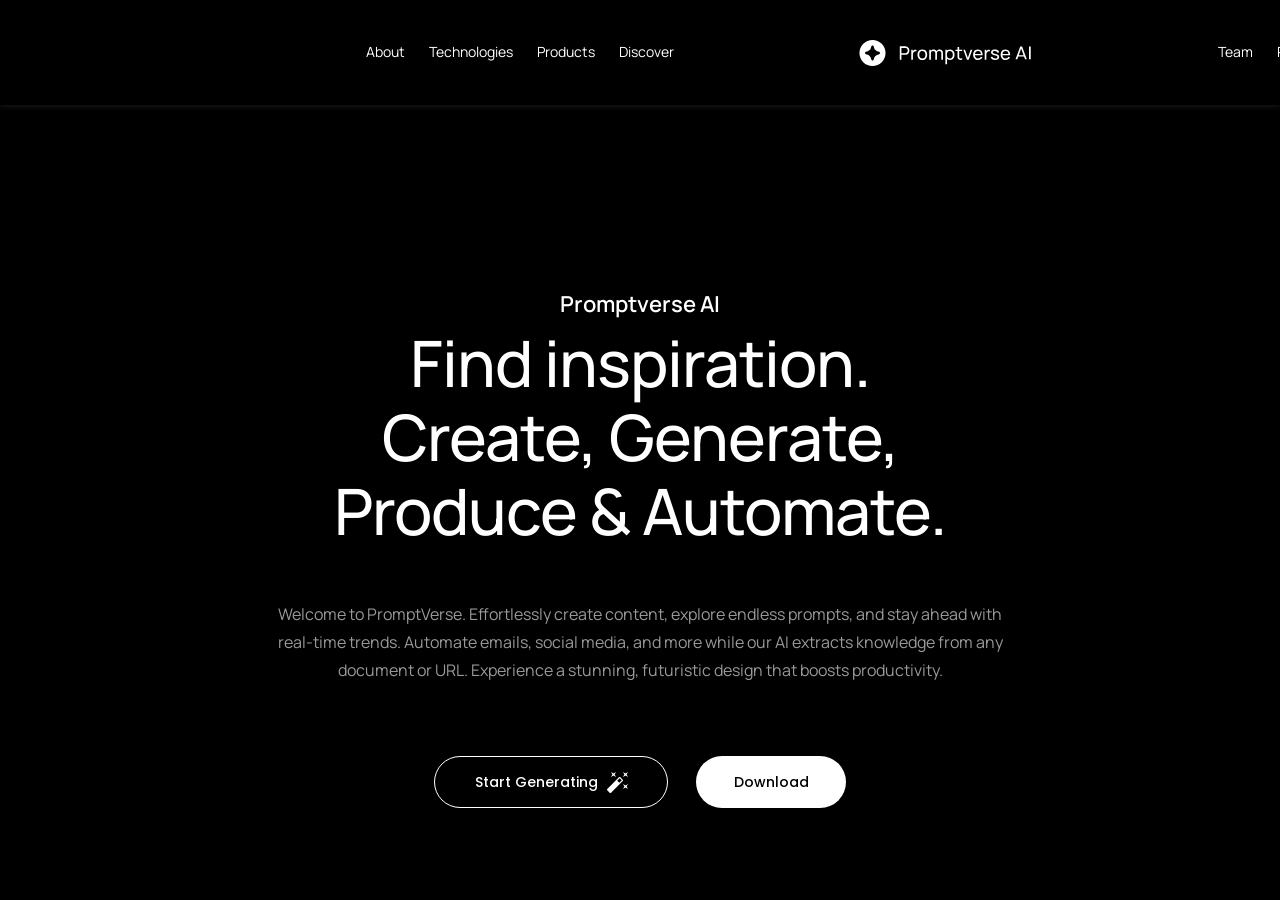
<file: Project/backup ver 1.0/index.html>
<!DOCTYPE html>
<html lang="en">
<head>
    <meta charset="UTF-8">
    <meta name="viewport" content="width=device-width, initial-scale=1.0">
    <title>Prompverse AI</title>
    <!-- CSS Reference -->
    <link type="text/css" rel="stylesheet" href="./css/style.css">
    <!-- Font Reference -->
    <link rel="preconnect" href="https://fonts.googleapis.com">
    <link rel="preconnect" href="https://fonts.gstatic.com" crossorigin>
    <link href="https://fonts.googleapis.com/css2?family=Manrope:wght@200..800&family=Poppins:ital,wght@0,100;0,200;0,300;0,400;0,500;0,600;0,700;0,800;0,900;1,100;1,200;1,300;1,400;1,500;1,600;1,700;1,800;1,900&display=swap" rel="stylesheet">

</head>
<body>
    <header>
        <!--- navbar SECTION --->
        <nav class="navbar">
        <nav class="navbar-left">
            <a href="#about">About</a>
            <a href="#technologies">Technologies</a>
            <a href="#products">Products</a>
            <a href="#discover">Discover</a>
        </nav>
        <div class="navbar-center">
            <svg width="204" height="33" viewBox="0 0 204 33" fill="none" xmlns="http://www.w3.org/2000/svg">
                <path d="M15.375 1.125C11.2973 1.125 7.3866 2.74486 4.50323 5.62823C1.61986 8.5116 0 12.4223 0 16.5C0 20.5777 1.61986 24.4884 4.50323 27.3718C7.3866 30.2551 11.2973 31.875 15.375 31.875C19.4527 31.875 23.3634 30.2551 26.2468 27.3718C29.1301 24.4884 30.75 20.5777 30.75 16.5C30.75 12.4223 29.1301 8.5116 26.2468 5.62823C23.3634 2.74486 19.4527 1.125 15.375 1.125ZM23.91 17.385C23.7208 17.6339 23.4586 17.8174 23.16 17.91L20.745 18.72C20.007 18.9722 19.3354 19.3875 18.78 19.935C18.2283 20.4871 17.8124 21.1598 17.565 21.9L16.74 24.315C16.629 24.5873 16.4479 24.8254 16.215 25.005C15.966 25.1854 15.6675 25.2849 15.36 25.29C15.051 25.2945 14.7495 25.1941 14.505 25.005C14.2555 24.8259 14.0671 24.5746 13.965 24.285L13.17 21.87C12.9229 21.1272 12.5052 20.4526 11.9504 19.9004C11.3955 19.3481 10.719 18.9336 9.975 18.69L7.575 17.895C7.28539 17.7929 7.03407 17.6045 6.855 17.355C6.66802 17.1094 6.56778 16.8087 6.57 16.5C6.57202 16.1874 6.67166 15.8832 6.855 15.63C7.02727 15.3869 7.27515 15.2075 7.56 15.12L9.975 14.31C10.7215 14.0572 11.4028 13.6423 11.97 13.095C12.525 12.534 12.9405 11.85 13.185 11.1L13.995 8.73C14.0849 8.4462 14.2572 8.19556 14.49 8.01C14.7292 7.80798 15.0319 7.69648 15.345 7.695C15.6426 7.68989 15.935 7.77343 16.185 7.935C16.449 8.0991 16.6498 8.34751 16.755 8.64L17.565 11.085C17.817 11.8395 18.237 12.5265 18.795 13.095C19.3587 13.6392 20.0345 14.0539 20.775 14.31L23.19 15.15C23.477 15.2415 23.7251 15.4263 23.895 15.675C24.0701 15.9258 24.1643 16.2241 24.165 16.53C24.1635 16.833 24.075 17.13 23.91 17.385Z" fill="white"/>
                <path d="M47.5214 24.5V8.66H53.7804C53.9344 8.66 54.1178 8.66733 54.3304 8.682C54.5431 8.68933 54.7484 8.71133 54.9464 8.748C55.8044 8.88 56.5231 9.17333 57.1024 9.628C57.6891 10.0827 58.1291 10.6583 58.4224 11.355C58.7158 12.0443 58.8624 12.8107 58.8624 13.654C58.8624 14.49 58.7121 15.2563 58.4114 15.953C58.1181 16.6423 57.6781 17.218 57.0914 17.68C56.5121 18.1347 55.7971 18.428 54.9464 18.56C54.7484 18.5893 54.5431 18.6113 54.3304 18.626C54.1178 18.6407 53.9344 18.648 53.7804 18.648H49.4794V24.5H47.5214ZM49.4794 16.789H53.7144C53.8538 16.789 54.0114 16.7817 54.1874 16.767C54.3708 16.7523 54.5431 16.7267 54.7044 16.69C55.2104 16.5727 55.6211 16.36 55.9364 16.052C56.2591 15.7367 56.4938 15.37 56.6404 14.952C56.7871 14.5267 56.8604 14.094 56.8604 13.654C56.8604 13.214 56.7871 12.785 56.6404 12.367C56.4938 11.9417 56.2591 11.5713 55.9364 11.256C55.6211 10.9407 55.2104 10.728 54.7044 10.618C54.5431 10.574 54.3708 10.5483 54.1874 10.541C54.0114 10.5263 53.8538 10.519 53.7144 10.519H49.4794V16.789ZM61.0566 24.5V12.62H62.8056V15.491L62.5196 15.117C62.6589 14.7503 62.8386 14.413 63.0586 14.105C63.2859 13.797 63.5389 13.544 63.8176 13.346C64.1256 13.0967 64.4739 12.906 64.8626 12.774C65.2513 12.642 65.6473 12.565 66.0506 12.543C66.4539 12.5137 66.8316 12.5393 67.1836 12.62V14.457C66.7729 14.347 66.3219 14.3177 65.8306 14.369C65.3393 14.4203 64.8846 14.6 64.4666 14.908C64.0853 15.1793 63.7883 15.5093 63.5756 15.898C63.3703 16.2867 63.2273 16.7083 63.1466 17.163C63.0659 17.6103 63.0256 18.0687 63.0256 18.538V24.5H61.0566ZM74.1088 24.83C72.9281 24.83 71.9088 24.5623 71.0508 24.027C70.2001 23.4917 69.5438 22.751 69.0818 21.805C68.6198 20.859 68.3888 19.7737 68.3888 18.549C68.3888 17.3023 68.6235 16.2097 69.0928 15.271C69.5621 14.3323 70.2258 13.6027 71.0838 13.082C71.9418 12.554 72.9501 12.29 74.1088 12.29C75.2968 12.29 76.3198 12.5577 77.1778 13.093C78.0358 13.621 78.6921 14.358 79.1468 15.304C79.6088 16.2427 79.8398 17.3243 79.8398 18.549C79.8398 19.7883 79.6088 20.881 79.1468 21.827C78.6848 22.7657 78.0248 23.5027 77.1668 24.038C76.3088 24.566 75.2895 24.83 74.1088 24.83ZM74.1088 22.971C75.3408 22.971 76.2575 22.5603 76.8588 21.739C77.4601 20.9177 77.7608 19.8543 77.7608 18.549C77.7608 17.207 77.4565 16.14 76.8478 15.348C76.2391 14.5487 75.3261 14.149 74.1088 14.149C73.2801 14.149 72.5981 14.336 72.0628 14.71C71.5275 15.084 71.1278 15.601 70.8638 16.261C70.5998 16.921 70.4678 17.6837 70.4678 18.549C70.4678 19.8837 70.7758 20.9543 71.3918 21.761C72.0078 22.5677 72.9135 22.971 74.1088 22.971ZM96.4627 24.5L96.4737 16.899C96.4737 16.0117 96.2353 15.3187 95.7587 14.82C95.2893 14.314 94.677 14.061 93.9217 14.061C93.4817 14.061 93.0637 14.1637 92.6677 14.369C92.2717 14.567 91.949 14.8823 91.6997 15.315C91.4503 15.7403 91.3257 16.2867 91.3257 16.954L90.2917 16.536C90.277 15.6927 90.4493 14.9557 90.8087 14.325C91.1753 13.687 91.674 13.192 92.3047 12.84C92.9353 12.488 93.6467 12.312 94.4387 12.312C95.678 12.312 96.6533 12.6897 97.3647 13.445C98.076 14.193 98.4317 15.2013 98.4317 16.47L98.4207 24.5H96.4627ZM82.2507 24.5V12.62H83.9997V15.799H84.2197V24.5H82.2507ZM89.3677 24.5L89.3787 16.976C89.3787 16.0667 89.144 15.3553 88.6747 14.842C88.2053 14.3213 87.582 14.061 86.8047 14.061C86.0347 14.061 85.4113 14.325 84.9347 14.853C84.458 15.381 84.2197 16.0813 84.2197 16.954L83.1857 16.338C83.1857 15.568 83.369 14.8787 83.7357 14.27C84.1023 13.6613 84.601 13.1847 85.2317 12.84C85.8623 12.488 86.5773 12.312 87.3767 12.312C88.176 12.312 88.8727 12.4807 89.4667 12.818C90.0607 13.1553 90.519 13.6393 90.8417 14.27C91.1643 14.8933 91.3257 15.6377 91.3257 16.503L91.3147 24.5H89.3677ZM106.753 24.83C105.638 24.83 104.7 24.555 103.937 24.005C103.174 23.4477 102.595 22.696 102.199 21.75C101.81 20.7967 101.616 19.7297 101.616 18.549C101.616 17.3537 101.81 16.283 102.199 15.337C102.595 14.391 103.174 13.6467 103.937 13.104C104.707 12.5613 105.649 12.29 106.764 12.29C107.864 12.29 108.81 12.565 109.602 13.115C110.401 13.6577 111.014 14.402 111.439 15.348C111.864 16.294 112.077 17.361 112.077 18.549C112.077 19.737 111.864 20.804 111.439 21.75C111.014 22.696 110.401 23.4477 109.602 24.005C108.81 24.555 107.86 24.83 106.753 24.83ZM101.286 29.78V12.62H103.035V21.365H103.255V29.78H101.286ZM106.511 23.037C107.296 23.037 107.945 22.839 108.458 22.443C108.971 22.047 109.356 21.5117 109.613 20.837C109.87 20.155 109.998 19.3923 109.998 18.549C109.998 17.713 109.87 16.9577 109.613 16.283C109.364 15.6083 108.975 15.073 108.447 14.677C107.926 14.281 107.263 14.083 106.456 14.083C105.686 14.083 105.048 14.2737 104.542 14.655C104.036 15.029 103.658 15.5533 103.409 16.228C103.16 16.8953 103.035 17.669 103.035 18.549C103.035 19.4143 103.156 20.188 103.398 20.87C103.647 21.5447 104.029 22.0763 104.542 22.465C105.055 22.8463 105.712 23.037 106.511 23.037ZM121.121 24.5C120.417 24.6393 119.721 24.6943 119.031 24.665C118.349 24.643 117.741 24.5073 117.205 24.258C116.67 24.0013 116.263 23.6053 115.984 23.07C115.75 22.6007 115.621 22.1277 115.599 21.651C115.585 21.167 115.577 20.6207 115.577 20.012V9.32H117.535V19.924C117.535 20.408 117.539 20.8223 117.546 21.167C117.561 21.5117 117.638 21.8087 117.777 22.058C118.041 22.5273 118.459 22.8023 119.031 22.883C119.611 22.9637 120.307 22.9417 121.121 22.817V24.5ZM113.168 14.237V12.62H121.121V14.237H113.168ZM126.745 24.5L122.433 12.62H124.413L127.746 22.003L131.068 12.62H133.059L128.747 24.5H126.745ZM139.767 24.83C138.601 24.83 137.582 24.5733 136.709 24.06C135.844 23.5393 135.169 22.817 134.685 21.893C134.201 20.9617 133.959 19.8763 133.959 18.637C133.959 17.339 134.197 16.217 134.674 15.271C135.151 14.3177 135.814 13.5843 136.665 13.071C137.523 12.5503 138.528 12.29 139.679 12.29C140.874 12.29 141.89 12.565 142.726 13.115C143.569 13.665 144.2 14.4497 144.618 15.469C145.043 16.4883 145.227 17.702 145.168 19.11H143.188V18.406C143.166 16.9467 142.869 15.8577 142.297 15.139C141.725 14.413 140.874 14.05 139.745 14.05C138.535 14.05 137.615 14.4387 136.984 15.216C136.353 15.9933 136.038 17.108 136.038 18.56C136.038 19.9607 136.353 21.046 136.984 21.816C137.615 22.586 138.513 22.971 139.679 22.971C140.464 22.971 141.146 22.7913 141.725 22.432C142.304 22.0727 142.759 21.5557 143.089 20.881L144.97 21.53C144.508 22.5787 143.811 23.3927 142.88 23.972C141.956 24.544 140.918 24.83 139.767 24.83ZM135.378 19.11V17.537H144.156V19.11H135.378ZM147.617 24.5V12.62H149.366V15.491L149.08 15.117C149.219 14.7503 149.399 14.413 149.619 14.105C149.846 13.797 150.099 13.544 150.378 13.346C150.686 13.0967 151.034 12.906 151.423 12.774C151.812 12.642 152.208 12.565 152.611 12.543C153.014 12.5137 153.392 12.5393 153.744 12.62V14.457C153.333 14.347 152.882 14.3177 152.391 14.369C151.9 14.4203 151.445 14.6 151.027 14.908C150.646 15.1793 150.349 15.5093 150.136 15.898C149.931 16.2867 149.788 16.7083 149.707 17.163C149.626 17.6103 149.586 18.0687 149.586 18.538V24.5H147.617ZM159.882 24.819C158.467 24.819 157.305 24.511 156.395 23.895C155.493 23.2717 154.94 22.4027 154.734 21.288L156.736 20.969C156.898 21.6143 157.268 22.1277 157.847 22.509C158.427 22.883 159.145 23.07 160.003 23.07C160.817 23.07 161.455 22.9013 161.917 22.564C162.379 22.2267 162.61 21.7683 162.61 21.189C162.61 20.8517 162.533 20.5803 162.379 20.375C162.225 20.1623 161.906 19.9643 161.422 19.781C160.946 19.5977 160.223 19.3777 159.255 19.121C158.207 18.8423 157.382 18.5527 156.78 18.252C156.179 17.9513 155.75 17.603 155.493 17.207C155.237 16.811 155.108 16.3307 155.108 15.766C155.108 15.0693 155.299 14.4607 155.68 13.94C156.062 13.412 156.593 13.005 157.275 12.719C157.965 12.433 158.764 12.29 159.673 12.29C160.575 12.29 161.382 12.433 162.093 12.719C162.805 13.005 163.377 13.412 163.809 13.94C164.249 14.4607 164.51 15.0693 164.59 15.766L162.588 16.129C162.493 15.491 162.185 14.9887 161.664 14.622C161.151 14.2553 160.487 14.061 159.673 14.039C158.903 14.0097 158.276 14.1453 157.792 14.446C157.316 14.7467 157.077 15.1537 157.077 15.667C157.077 15.953 157.165 16.1987 157.341 16.404C157.525 16.6093 157.858 16.8037 158.342 16.987C158.834 17.1703 159.545 17.3793 160.476 17.614C161.525 17.878 162.35 18.1677 162.951 18.483C163.56 18.791 163.993 19.1577 164.249 19.583C164.506 20.001 164.634 20.518 164.634 21.134C164.634 22.278 164.213 23.18 163.369 23.84C162.526 24.4927 161.364 24.819 159.882 24.819ZM172.209 24.83C171.043 24.83 170.023 24.5733 169.151 24.06C168.285 23.5393 167.611 22.817 167.127 21.893C166.643 20.9617 166.401 19.8763 166.401 18.637C166.401 17.339 166.639 16.217 167.116 15.271C167.592 14.3177 168.256 13.5843 169.107 13.071C169.965 12.5503 170.969 12.29 172.121 12.29C173.316 12.29 174.332 12.565 175.168 13.115C176.011 13.665 176.642 14.4497 177.06 15.469C177.485 16.4883 177.668 17.702 177.61 19.11H175.63V18.406C175.608 16.9467 175.311 15.8577 174.739 15.139C174.167 14.413 173.316 14.05 172.187 14.05C170.977 14.05 170.056 14.4387 169.426 15.216C168.795 15.9933 168.48 17.108 168.48 18.56C168.48 19.9607 168.795 21.046 169.426 21.816C170.056 22.586 170.955 22.971 172.121 22.971C172.905 22.971 173.587 22.7913 174.167 22.432C174.746 22.0727 175.201 21.5557 175.531 20.881L177.412 21.53C176.95 22.5787 176.253 23.3927 175.322 23.972C174.398 24.544 173.36 24.83 172.209 24.83ZM167.82 19.11V17.537H176.598V19.11H167.82Z" fill="white"/>
                <path d="M193.969 20.656H187.193L186.005 24H183.959L189.503 8.754H191.703L197.225 24H195.157L193.969 20.656ZM193.397 19.072L190.581 11.196L187.765 19.072H193.397ZM201.854 8.754V24H199.852V8.754H201.854Z" fill="white"/>
            </svg>
        </div>
        <nav class="navbar-right">
            <a href="#team">Team</a>
            <a href="#pricing">Pricing</a>
            <a href="#premium">Buy Premium</a>
            <button class="get-started">Get Started</button>
        </nav>
    </nav>
    </header>
    <!--- HERO SECTION --->
    <div class="hero-section">
        <div class="hero-main">
            <span>Promptverse AI</span>
            <h1>Find inspiration. Create, Generate, Produce & Automate.</h1>
            <div class="hero-description">
            <p>Welcome to PromptVerse. Effortlessly create content, explore endless prompts, and stay ahead with real-time trends. Automate emails, social media, and more while our AI extracts knowledge from any document or URL. Experience a stunning, futuristic design that boosts productivity.</p>
            </div>
            <div class="hero-buttons">
                <button class="start-generating">Start Generating  <svg width="21" height="21" viewBox="0 0 21 21" fill="none" xmlns="http://www.w3.org/2000/svg">
                            <path d="M6.5025 3.6L4.0025 5L5.4025 2.5L4.0025 0L6.5025 1.4L9.0025 0L7.6025 2.5L9.0025 5L6.5025 3.6ZM18.5025 13.4L21.0025 12L19.6025 14.5L21.0025 17L18.5025 15.6L16.0025 17L17.4025 14.5L16.0025 12L18.5025 13.4ZM21.0025 0L19.6025 2.5L21.0025 5L18.5025 3.6L16.0025 5L17.4025 2.5L16.0025 0L18.5025 1.4L21.0025 0ZM12.3425 10.78L14.7825 8.34L12.6625 6.22L10.2225 8.66L12.3425 10.78ZM13.3725 5.29L15.7125 7.63C16.1025 8 16.1025 8.65 15.7125 9.04L4.0425 20.71C3.6525 21.1 3.0025 21.1 2.6325 20.71L0.2925 18.37C-0.0975 18 -0.0975 17.35 0.2925 16.96L11.9625 5.29C12.3525 4.9 13.0025 4.9 13.3725 5.29Z" fill="white"/>
                    </svg>
                </button>
                <button class="download">Download</button>
            </div>
        </div>
    </div>
</body>
</html>
</file>
<file: Project/backup ver 1.0/css/style.css>
body {
    margin: 0;
    padding: 0;
    background-color: #000000;
    line-height: 1.6;
    font-family: 'Manrope', 'Poppins', sans-serif;
}

/* Navbar */
.navbar {
    display: grid;
    grid-template-columns: 1fr auto 1fr;
    align-items: center;
    column-gap: 182px;
    height: 105px;
    padding: 0 60px;
    box-sizing: content-box;
    box-shadow: 0px 2px 5px 0px rgba(38,35,35,0.6);
    -webkit-box-shadow: 0px 2px 5px 0px rgba(38,35,35,0.6);
    -moz-box-shadow: 0px 2px 5px 0px rgba(38,35,35,0.6);
}

.navbar-center {
    justify-content: center;
    align-items: center;
    display: flex;
    margin: 0;
    padding: 0;
}

.navbar-center svg {
    display: block;
    width: 180px;
    height: 28px;
    margin: 0;
}

.navbar-left, .navbar-right {
    display: flex;
    gap: 24px;
    color: white;
}

.navbar-left {
    justify-self: start;
    margin-left: 306px;
}

.navbar-left a, .navbar-right a {
    cursor: pointer;
    text-decoration: none;
    font-weight: 400;
    font-size: 14px;
    color: white;
    transition: opacity 0.3s;
    white-space: nowrap;
}

.navbar-left a:hover, .navbar-right a:hover {
    opacity: 0.8;
}

.navbar-right {
    align-items: center;
    justify-self: end;
    flex: 1;
    margin-right: 306px;
}

.get-started {
    display: inline-flex;
    align-items: center;
    justify-content: center;
    background-color: #ffffff;
    color: #0A0A0A;
    padding: 14px 34px;
    border-radius: 55px;
    font-weight: 700;
    font-size: 14px;
    white-space: nowrap;
    border: none;
    cursor: pointer;
    transition: opacity 0.3s, transform 0.2s;
}

.get-started:hover {
    opacity: 0.1;
}

.get-started:active {
    transform: scale(0.98);
}

.hero-section {
    display: flex;
    align-items: center;
    justify-content: center;
    width: 878px;
    height: 472px;
    margin: 0 auto;
    padding-top: 208px;
    box-sizing: border-box;
    color: white;
}
.hero-main {
    max-width: 620px;
    align-items: center;
    justify-content: center;
    display: flex;
    gap: 8px;
    flex-direction: column;
    text-align: center;
    margin-top: 208px;
    
}

.hero-main h1 {
    font-weight: 500;
    font-size: 64px;
    line-height: 74px;
    letter-spacing: -1px;
    margin: 0;
}

.hero-main span {
    display: flex;
    font-size: 22px;
    color: white;
    font-weight: 600;
    line-height: 28px;
}

.hero-description {
    font-weight: 400;
    font-size: 16px;
    line-height: 28px;
    letter-spacing: -1.8%;
    width: 736px;
    margin-top: 28px;
    opacity: 0.6;
}
.hero-buttons {
    display: flex;
    gap: 28px;
    margin-top: 48px;
}
.start-generating {
    display: inline-flex;
    align-items: center;
    justify-content: center;
    width: 234px;
    height: 52px;
    background-color: transparent;
    border: 1.4px solid #ffffff;
    color: #ffffff;
    padding: 14px 34px;
    border-radius: 55px;
    font-weight: 500;
    font-family: 'Poppins', 'Manrope', sans-serif;
    font-size: 14px;
    white-space: nowrap;
    cursor: pointer;
    transition: opacity 0.3s
}
.hero-buttons .start-generating svg {
    margin-left: 9px;
}
.start-generating:hover {
    opacity: 0.5;
}
.download {
    display: inline-flex;
    align-items: center;
    justify-content: center;
    background-color: #ffffff;
    border-radius: 55px;
    width: 150px;
    height: 52px;
    white-space: nowrap;
    font-weight: 500;
    font-family: 'Poppins', 'Manrope', sans-serif;
    font-size: 14px;
    border: none;
    cursor: pointer;
    transition: opacity 0.3s, transform 0.2s;
}

.download:hover {
    opacity: 0.1;
}
.download:active {
    transform: scale(0.98);
}
</file>
